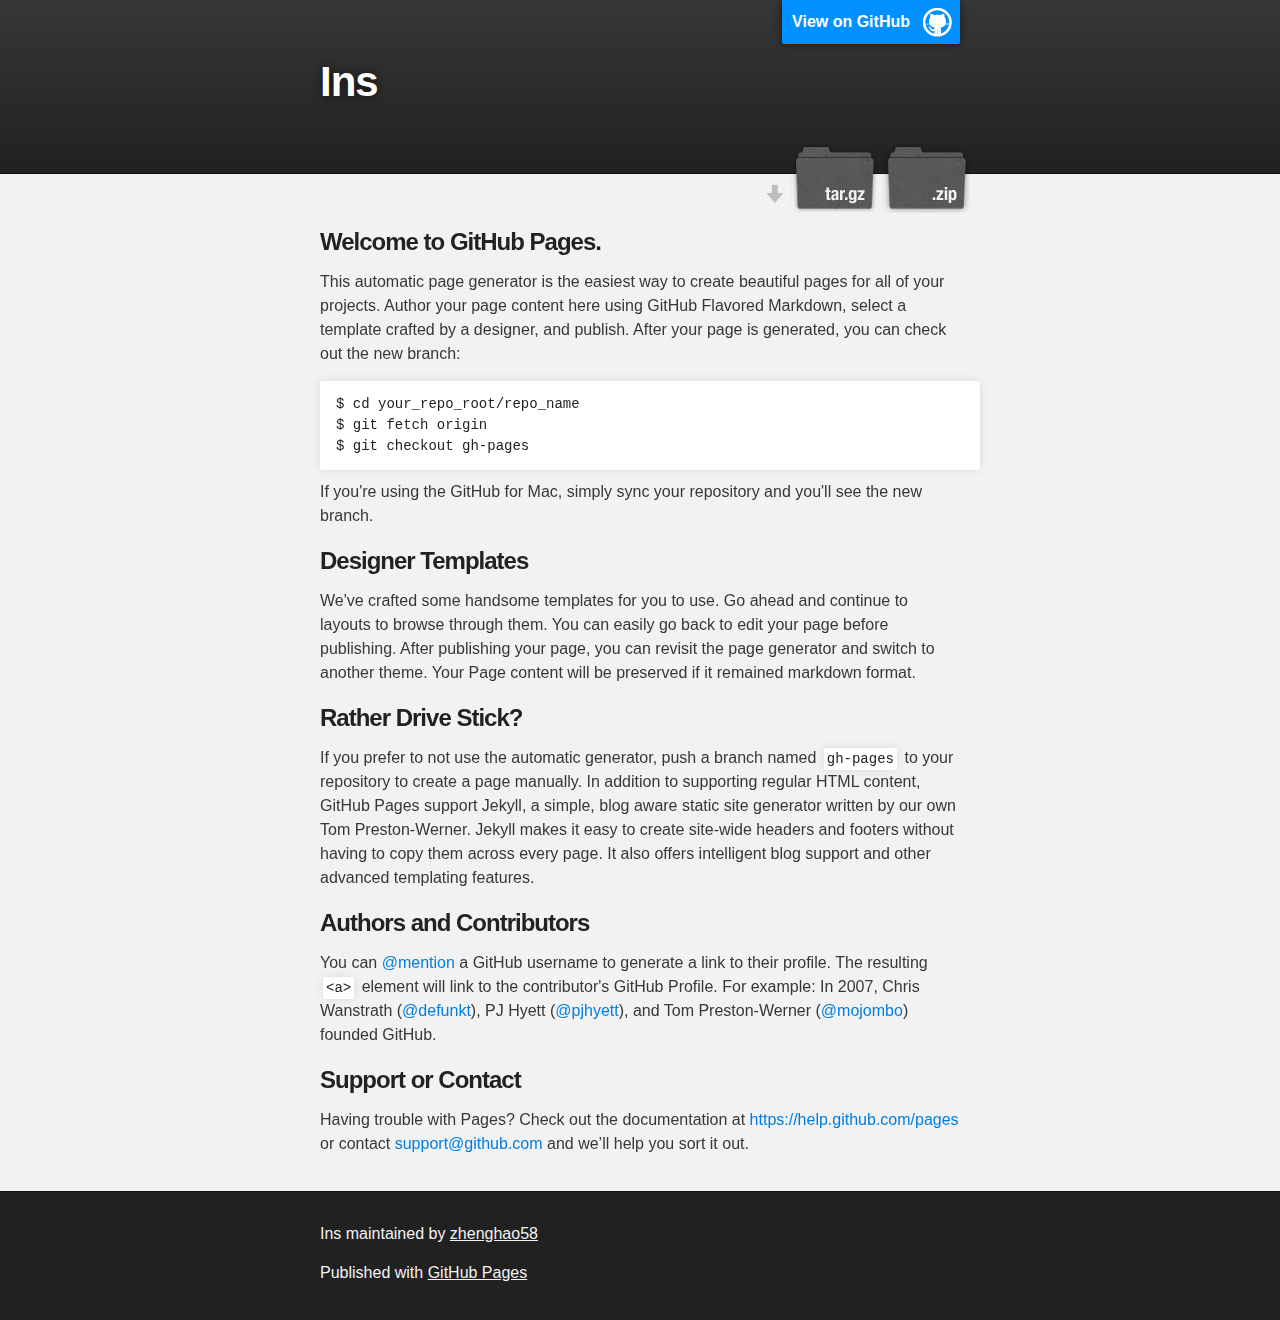
<file: index.html>
<!DOCTYPE html>
<html>

  <head>
    <meta charset='utf-8'>
    <meta http-equiv="X-UA-Compatible" content="chrome=1">
    <meta name="description" content="Ins : ">

    <link rel="stylesheet" type="text/css" media="screen" href="stylesheets/stylesheet.css">

    <title>Ins</title>
  </head>

  <body>

    <!-- HEADER -->
    <div id="header_wrap" class="outer">
        <header class="inner">
          <a id="forkme_banner" href="https://github.com/zhenghao58/ins">View on GitHub</a>

          <h1 id="project_title">Ins</h1>
          <h2 id="project_tagline"></h2>

            <section id="downloads">
              <a class="zip_download_link" href="https://github.com/zhenghao58/ins/zipball/master">Download this project as a .zip file</a>
              <a class="tar_download_link" href="https://github.com/zhenghao58/ins/tarball/master">Download this project as a tar.gz file</a>
            </section>
        </header>
    </div>

    <!-- MAIN CONTENT -->
    <div id="main_content_wrap" class="outer">
      <section id="main_content" class="inner">
        <h3>
<a id="welcome-to-github-pages" class="anchor" href="#welcome-to-github-pages" aria-hidden="true"><span class="octicon octicon-link"></span></a>Welcome to GitHub Pages.</h3>

<p>This automatic page generator is the easiest way to create beautiful pages for all of your projects. Author your page content here using GitHub Flavored Markdown, select a template crafted by a designer, and publish. After your page is generated, you can check out the new branch:</p>

<pre><code>$ cd your_repo_root/repo_name
$ git fetch origin
$ git checkout gh-pages
</code></pre>

<p>If you're using the GitHub for Mac, simply sync your repository and you'll see the new branch.</p>

<h3>
<a id="designer-templates" class="anchor" href="#designer-templates" aria-hidden="true"><span class="octicon octicon-link"></span></a>Designer Templates</h3>

<p>We've crafted some handsome templates for you to use. Go ahead and continue to layouts to browse through them. You can easily go back to edit your page before publishing. After publishing your page, you can revisit the page generator and switch to another theme. Your Page content will be preserved if it remained markdown format.</p>

<h3>
<a id="rather-drive-stick" class="anchor" href="#rather-drive-stick" aria-hidden="true"><span class="octicon octicon-link"></span></a>Rather Drive Stick?</h3>

<p>If you prefer to not use the automatic generator, push a branch named <code>gh-pages</code> to your repository to create a page manually. In addition to supporting regular HTML content, GitHub Pages support Jekyll, a simple, blog aware static site generator written by our own Tom Preston-Werner. Jekyll makes it easy to create site-wide headers and footers without having to copy them across every page. It also offers intelligent blog support and other advanced templating features.</p>

<h3>
<a id="authors-and-contributors" class="anchor" href="#authors-and-contributors" aria-hidden="true"><span class="octicon octicon-link"></span></a>Authors and Contributors</h3>

<p>You can <a href="https://github.com/blog/821" class="user-mention">@mention</a> a GitHub username to generate a link to their profile. The resulting <code>&lt;a&gt;</code> element will link to the contributor's GitHub Profile. For example: In 2007, Chris Wanstrath (<a href="https://github.com/defunkt" class="user-mention">@defunkt</a>), PJ Hyett (<a href="https://github.com/pjhyett" class="user-mention">@pjhyett</a>), and Tom Preston-Werner (<a href="https://github.com/mojombo" class="user-mention">@mojombo</a>) founded GitHub.</p>

<h3>
<a id="support-or-contact" class="anchor" href="#support-or-contact" aria-hidden="true"><span class="octicon octicon-link"></span></a>Support or Contact</h3>

<p>Having trouble with Pages? Check out the documentation at <a href="https://help.github.com/pages">https://help.github.com/pages</a> or contact <a href="mailto:support@github.com">support@github.com</a> and we’ll help you sort it out.</p>
      </section>
    </div>

    <!-- FOOTER  -->
    <div id="footer_wrap" class="outer">
      <footer class="inner">
        <p class="copyright">Ins maintained by <a href="https://github.com/zhenghao58">zhenghao58</a></p>
        <p>Published with <a href="http://pages.github.com">GitHub Pages</a></p>
      </footer>
    </div>

    

  </body>
</html>
</file>
<file: stylesheets/stylesheet.css>
/*******************************************************************************
Slate Theme for GitHub Pages
by Jason Costello, @jsncostello
*******************************************************************************/

@import url(pygment_trac.css);

/*******************************************************************************
MeyerWeb Reset
*******************************************************************************/

html, body, div, span, applet, object, iframe,
h1, h2, h3, h4, h5, h6, p, blockquote, pre,
a, abbr, acronym, address, big, cite, code,
del, dfn, em, img, ins, kbd, q, s, samp,
small, strike, strong, sub, sup, tt, var,
b, u, i, center,
dl, dt, dd, ol, ul, li,
fieldset, form, label, legend,
table, caption, tbody, tfoot, thead, tr, th, td,
article, aside, canvas, details, embed,
figure, figcaption, footer, header, hgroup,
menu, nav, output, ruby, section, summary,
time, mark, audio, video {
  margin: 0;
  padding: 0;
  border: 0;
  font: inherit;
  vertical-align: baseline;
}

/* HTML5 display-role reset for older browsers */
article, aside, details, figcaption, figure,
footer, header, hgroup, menu, nav, section {
  display: block;
}

ol, ul {
  list-style: none;
}

table {
  border-collapse: collapse;
  border-spacing: 0;
}

/*******************************************************************************
Theme Styles
*******************************************************************************/

body {
  box-sizing: border-box;
  color:#373737;
  background: #212121;
  font-size: 16px;
  font-family: 'Myriad Pro', Calibri, Helvetica, Arial, sans-serif;
  line-height: 1.5;
  -webkit-font-smoothing: antialiased;
}

h1, h2, h3, h4, h5, h6 {
  margin: 10px 0;
  font-weight: 700;
  color:#222222;
  font-family: 'Lucida Grande', 'Calibri', Helvetica, Arial, sans-serif;
  letter-spacing: -1px;
}

h1 {
  font-size: 36px;
  font-weight: 700;
}

h2 {
  padding-bottom: 10px;
  font-size: 32px;
  background: url('../images/bg_hr.png') repeat-x bottom;
}

h3 {
  font-size: 24px;
}

h4 {
  font-size: 21px;
}

h5 {
  font-size: 18px;
}

h6 {
  font-size: 16px;
}

p {
  margin: 10px 0 15px 0;
}

footer p {
  color: #f2f2f2;
}

a {
  text-decoration: none;
  color: #007edf;
  text-shadow: none;

  transition: color 0.5s ease;
  transition: text-shadow 0.5s ease;
  -webkit-transition: color 0.5s ease;
  -webkit-transition: text-shadow 0.5s ease;
  -moz-transition: color 0.5s ease;
  -moz-transition: text-shadow 0.5s ease;
  -o-transition: color 0.5s ease;
  -o-transition: text-shadow 0.5s ease;
  -ms-transition: color 0.5s ease;
  -ms-transition: text-shadow 0.5s ease;
}

a:hover, a:focus {text-decoration: underline;}

footer a {
  color: #F2F2F2;
  text-decoration: underline;
}

em {
  font-style: italic;
}

strong {
  font-weight: bold;
}

img {
  position: relative;
  margin: 0 auto;
  max-width: 739px;
  padding: 5px;
  margin: 10px 0 10px 0;
  border: 1px solid #ebebeb;

  box-shadow: 0 0 5px #ebebeb;
  -webkit-box-shadow: 0 0 5px #ebebeb;
  -moz-box-shadow: 0 0 5px #ebebeb;
  -o-box-shadow: 0 0 5px #ebebeb;
  -ms-box-shadow: 0 0 5px #ebebeb;
}

p img {
  display: inline;
  margin: 0;
  padding: 0;
  vertical-align: middle;
  text-align: center;
  border: none;
}

pre, code {
  width: 100%;
  color: #222;
  background-color: #fff;

  font-family: Monaco, "Bitstream Vera Sans Mono", "Lucida Console", Terminal, monospace;
  font-size: 14px;

  border-radius: 2px;
  -moz-border-radius: 2px;
  -webkit-border-radius: 2px;
}

pre {
  width: 100%;
  padding: 10px;
  box-shadow: 0 0 10px rgba(0,0,0,.1);
  overflow: auto;
}

code {
  padding: 3px;
  margin: 0 3px;
  box-shadow: 0 0 10px rgba(0,0,0,.1);
}

pre code {
  display: block;
  box-shadow: none;
}

blockquote {
  color: #666;
  margin-bottom: 20px;
  padding: 0 0 0 20px;
  border-left: 3px solid #bbb;
}


ul, ol, dl {
  margin-bottom: 15px
}

ul {
  list-style-position: inside;
  list-style: disc;
  padding-left: 20px;
}

ol {
  list-style-position: inside;
  list-style: decimal;
  padding-left: 20px;
}

dl dt {
  font-weight: bold;
}

dl dd {
  padding-left: 20px;
  font-style: italic;
}

dl p {
  padding-left: 20px;
  font-style: italic;
}

hr {
  height: 1px;
  margin-bottom: 5px;
  border: none;
  background: url('../images/bg_hr.png') repeat-x center;
}

table {
  border: 1px solid #373737;
  margin-bottom: 20px;
  text-align: left;
 }

th {
  font-family: 'Lucida Grande', 'Helvetica Neue', Helvetica, Arial, sans-serif;
  padding: 10px;
  background: #373737;
  color: #fff;
 }

td {
  padding: 10px;
  border: 1px solid #373737;
 }

form {
  background: #f2f2f2;
  padding: 20px;
}

/*******************************************************************************
Full-Width Styles
*******************************************************************************/

.outer {
  width: 100%;
}

.inner {
  position: relative;
  max-width: 640px;
  padding: 20px 10px;
  margin: 0 auto;
}

#forkme_banner {
  display: block;
  position: absolute;
  top:0;
  right: 10px;
  z-index: 10;
  padding: 10px 50px 10px 10px;
  color: #fff;
  background: url('../images/blacktocat.png') #0090ff no-repeat 95% 50%;
  font-weight: 700;
  box-shadow: 0 0 10px rgba(0,0,0,.5);
  border-bottom-left-radius: 2px;
  border-bottom-right-radius: 2px;
}

#header_wrap {
  background: #212121;
  background: -moz-linear-gradient(top, #373737, #212121);
  background: -webkit-linear-gradient(top, #373737, #212121);
  background: -ms-linear-gradient(top, #373737, #212121);
  background: -o-linear-gradient(top, #373737, #212121);
  background: linear-gradient(top, #373737, #212121);
}

#header_wrap .inner {
  padding: 50px 10px 30px 10px;
}

#project_title {
  margin: 0;
  color: #fff;
  font-size: 42px;
  font-weight: 700;
  text-shadow: #111 0px 0px 10px;
}

#project_tagline {
  color: #fff;
  font-size: 24px;
  font-weight: 300;
  background: none;
  text-shadow: #111 0px 0px 10px;
}

#downloads {
  position: absolute;
  width: 210px;
  z-index: 10;
  bottom: -40px;
  right: 0;
  height: 70px;
  background: url('../images/icon_download.png') no-repeat 0% 90%;
}

.zip_download_link {
  display: block;
  float: right;
  width: 90px;
  height:70px;
  text-indent: -5000px;
  overflow: hidden;
  background: url(../images/sprite_download.png) no-repeat bottom left;
}

.tar_download_link {
  display: block;
  float: right;
  width: 90px;
  height:70px;
  text-indent: -5000px;
  overflow: hidden;
  background: url(../images/sprite_download.png) no-repeat bottom right;
  margin-left: 10px;
}

.zip_download_link:hover {
  background: url(../images/sprite_download.png) no-repeat top left;
}

.tar_download_link:hover {
  background: url(../images/sprite_download.png) no-repeat top right;
}

#main_content_wrap {
  background: #f2f2f2;
  border-top: 1px solid #111;
  border-bottom: 1px solid #111;
}

#main_content {
  padding-top: 40px;
}

#footer_wrap {
  background: #212121;
}



/*******************************************************************************
Small Device Styles
*******************************************************************************/

@media screen and (max-width: 480px) {
  body {
    font-size:14px;
  }

  #downloads {
    display: none;
  }

  .inner {
    min-width: 320px;
    max-width: 480px;
  }

  #project_title {
  font-size: 32px;
  }

  h1 {
    font-size: 28px;
  }

  h2 {
    font-size: 24px;
  }

  h3 {
    font-size: 21px;
  }

  h4 {
    font-size: 18px;
  }

  h5 {
    font-size: 14px;
  }

  h6 {
    font-size: 12px;
  }

  code, pre {
    min-width: 320px;
    max-width: 480px;
    font-size: 11px;
  }

}
</file>
